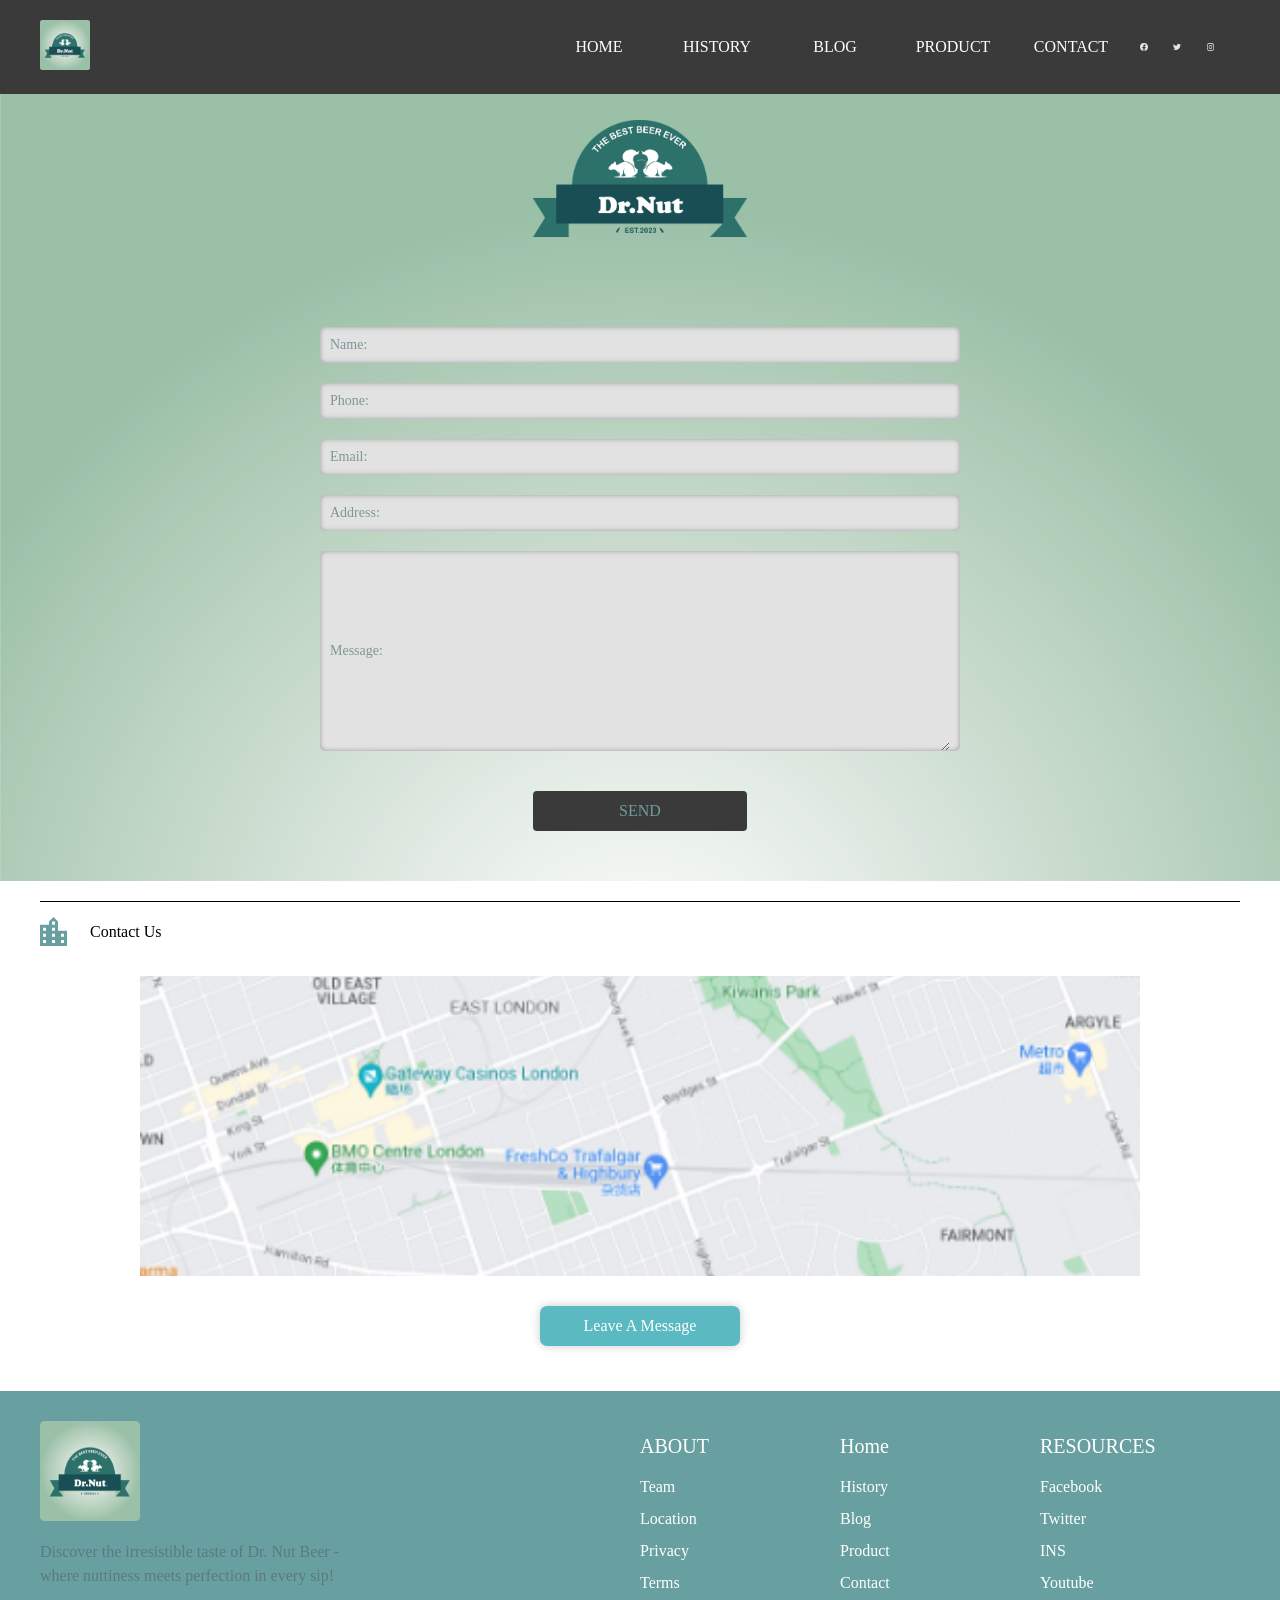
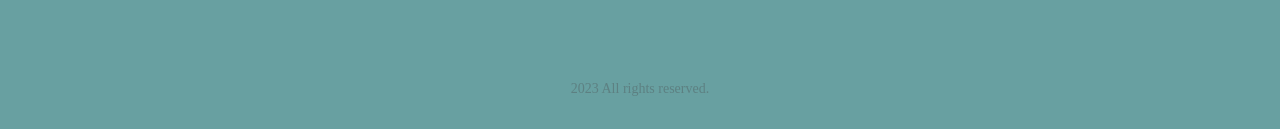
<file: contact.html>
<!DOCTYPE html>
<html lang="en">
<head>
    <meta charset="UTF-8">
    <meta name="viewport" content="initial-scale=1.0, width=device-width">
    <title>Contact</title>
    <link rel="stylesheet" href="css/normalize.css">
    <link href="css/grid.css" rel="stylesheet">
    <link rel="stylesheet" href="css/common.css">
    <link rel="stylesheet" href="css/contact.css">
</head>
<body>
    <!-- header -->
    <header class="full-width-grid-con mobile-container">
        <div class="header-wrapper col-start-2 col-end-3">
            <div class="l-col-start-1 l-col-end-3 xl-col-start-1 xl-col-end-3 m-col-start-1 m-col-end-3">
                <img class="header-logo" src="./img/logo.png" alt="" onclick="locationHome()">
            </div>
            <ul class="header-menu l-col-start-6 l-col-end-12 xl-col-start-6 xl-col-end-12 m-hide">
                <li><a href="./index.html">HOME</a></li>
                <li><a href="./404.html">HISTORY</a></li>
                <li><a href="./404.html">BLOG</a></li>
                <li><a href="./product.html">PRODUCT</a></li>
                <li><a href="./contact.html">CONTACT</a></li>
            </ul>
            <div class="header-icon l-col-start-12 l-col-end-13 xl-col-start-12 xl-col-end-13 m-hide">
                <img src="./img/Icon-facebook.svg" alt="">
                <img src="./img/Icon-twitter.svg" alt="">
                <img src="./img/Icon-instagram.svg" alt="">
            </div>
            <div class="header-icon header-ext m-col-start-11 m-col-end-13 l-hide xl-hide">
                <img class="header-icon-ext" src="./img/header-menu.svg" alt="" onclick="openLayer()">
            </div>
        </div>
        <div class="header-menu-ext m-col-start-1 m-col-end-13" onclick="closeLayer()">
            <div class="header-menu-ext-name">MENU</div>
            <ul class="header-menu-ext-item">
                <li><a href="./index.html">HOME</a></li>
                <li><a href="./404.html">HISTORY</a></li>
                <li><a href="./404.html">BLOG</a></li>
                <li><a href="./product.html">PRODUCT</a></li>
                <li><a href="./contact.html">CONTACT</a></li>
            </ul>
            <div class="header-menu-ext-name">Social Media</div>
            <ul class="header-menu-ext-item">
                <li>
                    <img class="header-menu-ext-item-icon" src="./img/Icon-facebook.svg" alt="">
                    <div>FaceBook</div>
                </li>
                <li>
                    <img class="header-menu-ext-item-icon" src="./img/Icon-twitter.svg" alt="">
                    <div>Twitter</div>
                </li>
                <li>
                    <img class="header-menu-ext-item-icon" src="./img/Icon-instagram.svg" alt="">
                    <div>Instagram</div>
                </li>
            </ul>
        </div>
    </header>

    <!-- top -->
    <div class="bg-container">
        <div class="top-container">
            <img class="top-image l-col-start-6 l-col-end-8 xl-col-start-6 xl-col-end-8 m-col-start-5 m-col-end-9" src="./img/logo-small.png" alt="">
        </div>
    
        <!-- main -->
        <main class="contact-container">
            <div class="contact-form l-col-start-4 l-col-end-10 m-col-start-2 m-col-end-12">
                <div class="contact-line">
                    <div class="contact-name l-col-start-1 l-col-end-2 m-col-start-1 m-col-end-3">Name:</div>
                    <input class="contact-input l-col-start-2 l-col-end-13 m-col-start-3 m-col-end-13" type="text">
                </div>
                <div class="contact-line">
                    <div class="contact-name l-col-start-1 l-col-end-2 m-col-start-1 m-col-end-3">Phone:</div>
                    <input class="contact-input l-col-start-2 l-col-end-13 m-col-start-3 m-col-end-13" type="text">
                </div>
                <div class="contact-line">
                    <div class="contact-name l-col-start-1 l-col-end-2 m-col-start-1 m-col-end-3">Email:</div>
                    <input class="contact-input l-col-start-2 l-col-end-13 m-col-start-3 m-col-end-13" type="text">
                </div>
                <div class="contact-line">
                    <div class="contact-name l-col-start-1 l-col-end-2 m-col-start-1 m-col-end-3">Address:</div>
                    <input class="contact-input l-col-start-2 l-col-end-13 m-col-start-3 m-col-end-13" type="text">
                </div>
                <div class="contact-line">
                    <div class="contact-name l-col-start-1 l-col-end-2 m-col-start-1 m-col-end-3">Message:</div>
                    <textarea class="contact-textarea l-col-start-2 l-col-end-13 m-col-start-3 m-col-end-13"></textarea>
                </div>
            </div>
            <button class="contact-button l-col-start-6 l-col-end-8 m-col-start-4 m-col-end-10" onclick="locationResult()">SEND</button>
        </main>
    </div>

    <!-- title -->
    <div class="full-width-grid-con mobile-container">
        <div class="title-wrapper col-start-2 col-end-3">
            <img src="./img/Icon-material-location-city.svg" alt="">
            <div class="title-text">Contact Us</div>
        </div>
    </div>
    <!-- contact -->
    <div class="full-width-grid-con mobile-container">
        <div class="contact-wrapper col-start-2 col-end-3">
            <div class="contact-map l-col-start-2 l-col-end-12 xl-col-start-2 xl-col-end-12 m-col-start-1 m-col-end-13"></div>
            <button class="common-button l-col-start-6 l-col-end-8 xl-col-start-6 xl-col-end-8 m-col-start-4 m-col-end-10" onclick="locationMesage()">Leave A Message</button>
        </div>
    </div>

    <!-- footer -->
    <footer class="full-width-grid-con footer-container">
        <div class="footer-wrapper col-start-2 col-end-3 mobile-container">
            <div class="footer-item-1 l-col-start-1 l-col-end-4 xl-col-start-1 xl-col-end-4 m-col-start-1 m-col-end-13">
                <img class="footer-left-logo" src="./img/logo.png" alt="" onclick="locationHome()">
                <div class="footer-left-content">
                    Discover the irresistible taste of Dr. Nut Beer - where nuttiness meets perfection in every sip!
                </div>
            </div>
            <div class="footer-item-2 l-col-start-7 xl-col-end-9 l-col-start-7 xl-col-end-9 m-col-start-1 m-col-end-7">
                <div class="footer-right-title"><a href="./404.html">ABOUT</a></div>
                <div class="footer-right-text"><a href="./404.html">Team</a></div>
                <div class="footer-right-text"><a href="./404.html">Location</a></div>
                <div class="footer-right-text"><a href="./404.html">Privacy</a></div>
                <div class="footer-right-text"><a href="./404.html">Terms</a></div>
            </div>
            <div class="footer-item-3 l-col-start-9 l-col-end-11 xl-col-start-9 xl-col-end-11 m-col-start-7 m-col-end-13">
                <div class="footer-right-title"><a href="./index.html">Home</a></div>
                <div class="footer-right-text"><a href="./404.html">History</a></div>
                <div class="footer-right-text"><a href="./404.html">Blog</a></div>
                <div class="footer-right-text"><a href="./product.html">Product</a></div>
                <div class="footer-right-text"><a href="./contact.html">Contact</a></div>
            </div>
            <div class="footer-item-4 l-col-start-11 l-col-end-13 xl-col-start-11 xl-col-end-13 m-col-start-1 m-col-end-7">
                <div class="footer-right-title"><a href="./404.html">RESOURCES</a></div>
                <div class="footer-right-text"><a href="./404.html">Facebook</a></div>
                <div class="footer-right-text"><a href="./404.html">Twitter</a></div>
                <div class="footer-right-text"><a href="./404.html">INS</a></div>
                <div class="footer-right-text"><a href="./404.html">Youtube</a></div>
            </div>
            <div class="footer-corp l-col-start-1 l-col-end-13 xl-col-start-1 xl-col-end-13 m-col-start-1 m-col-end-13">2023 All rights reserved.</div>
        </div>
    </footer>
    <script src="js/common.js"></script>
</body>
</html>
</file>
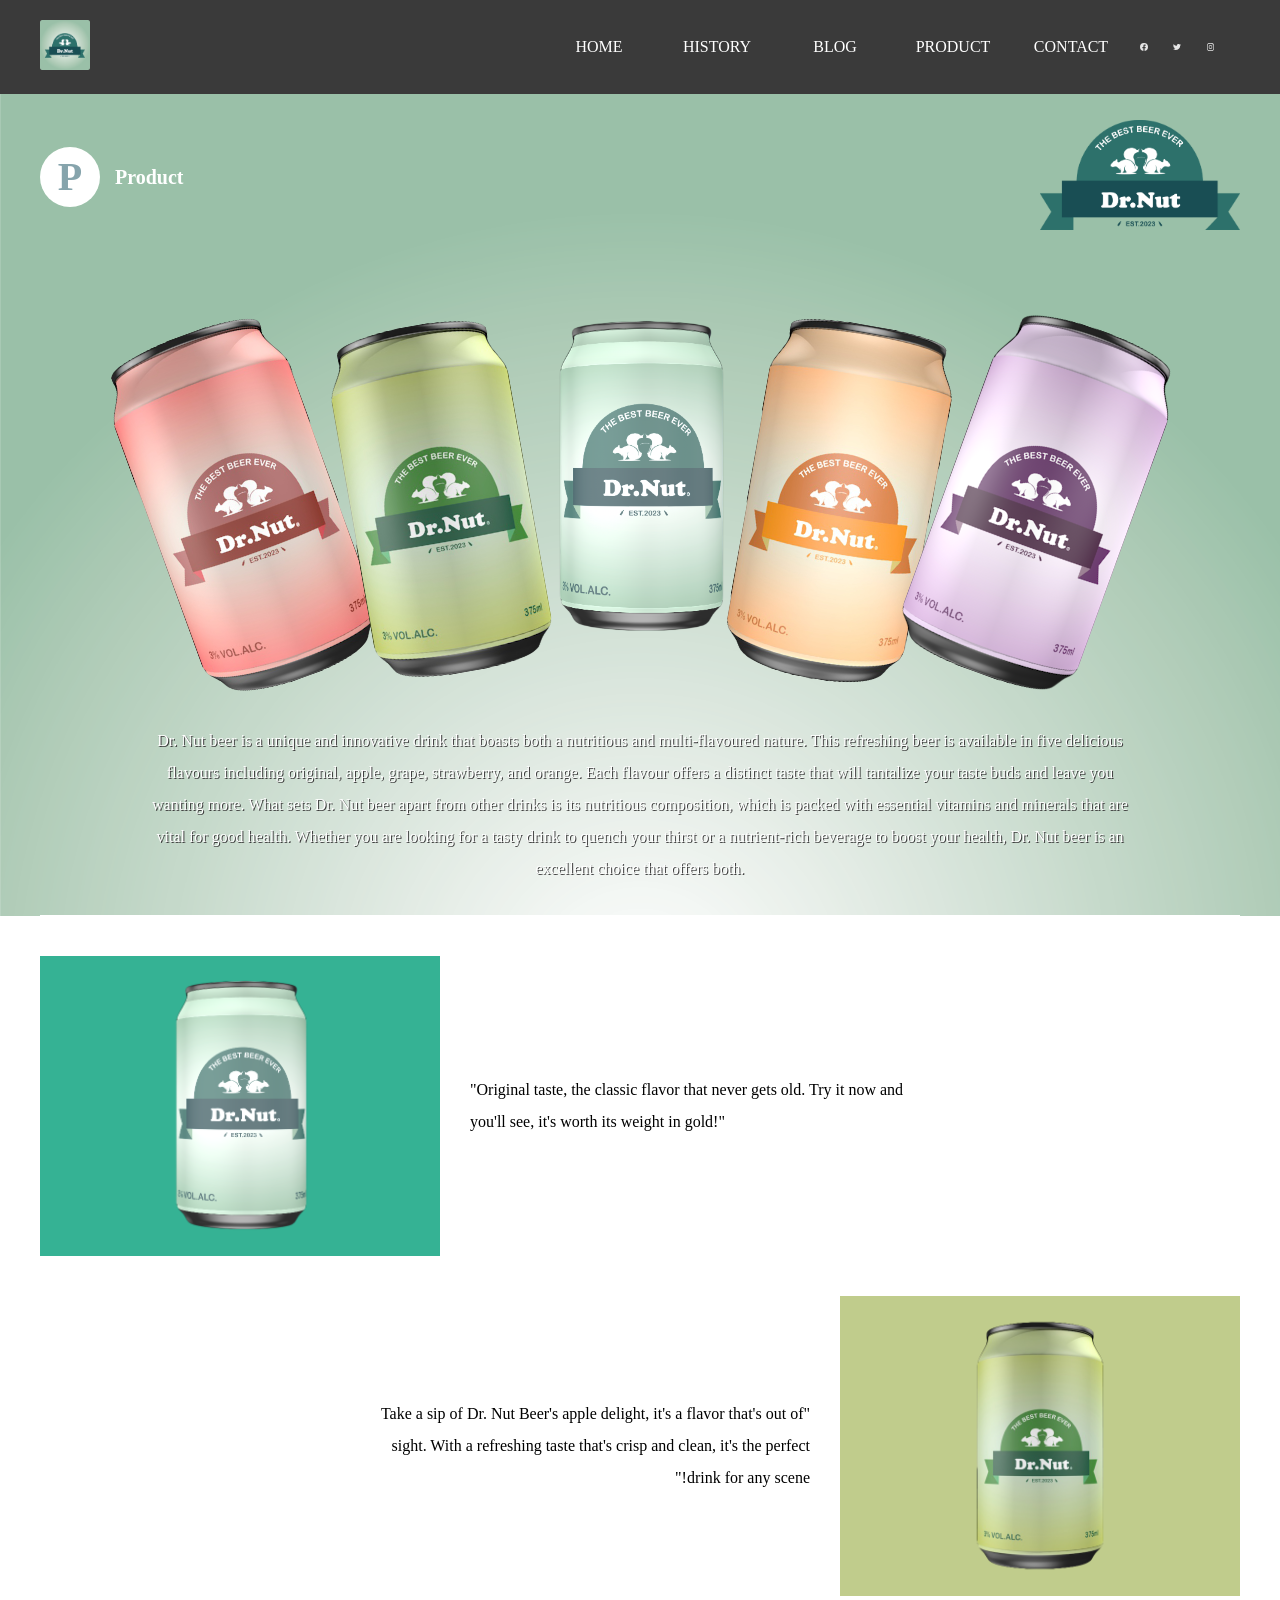
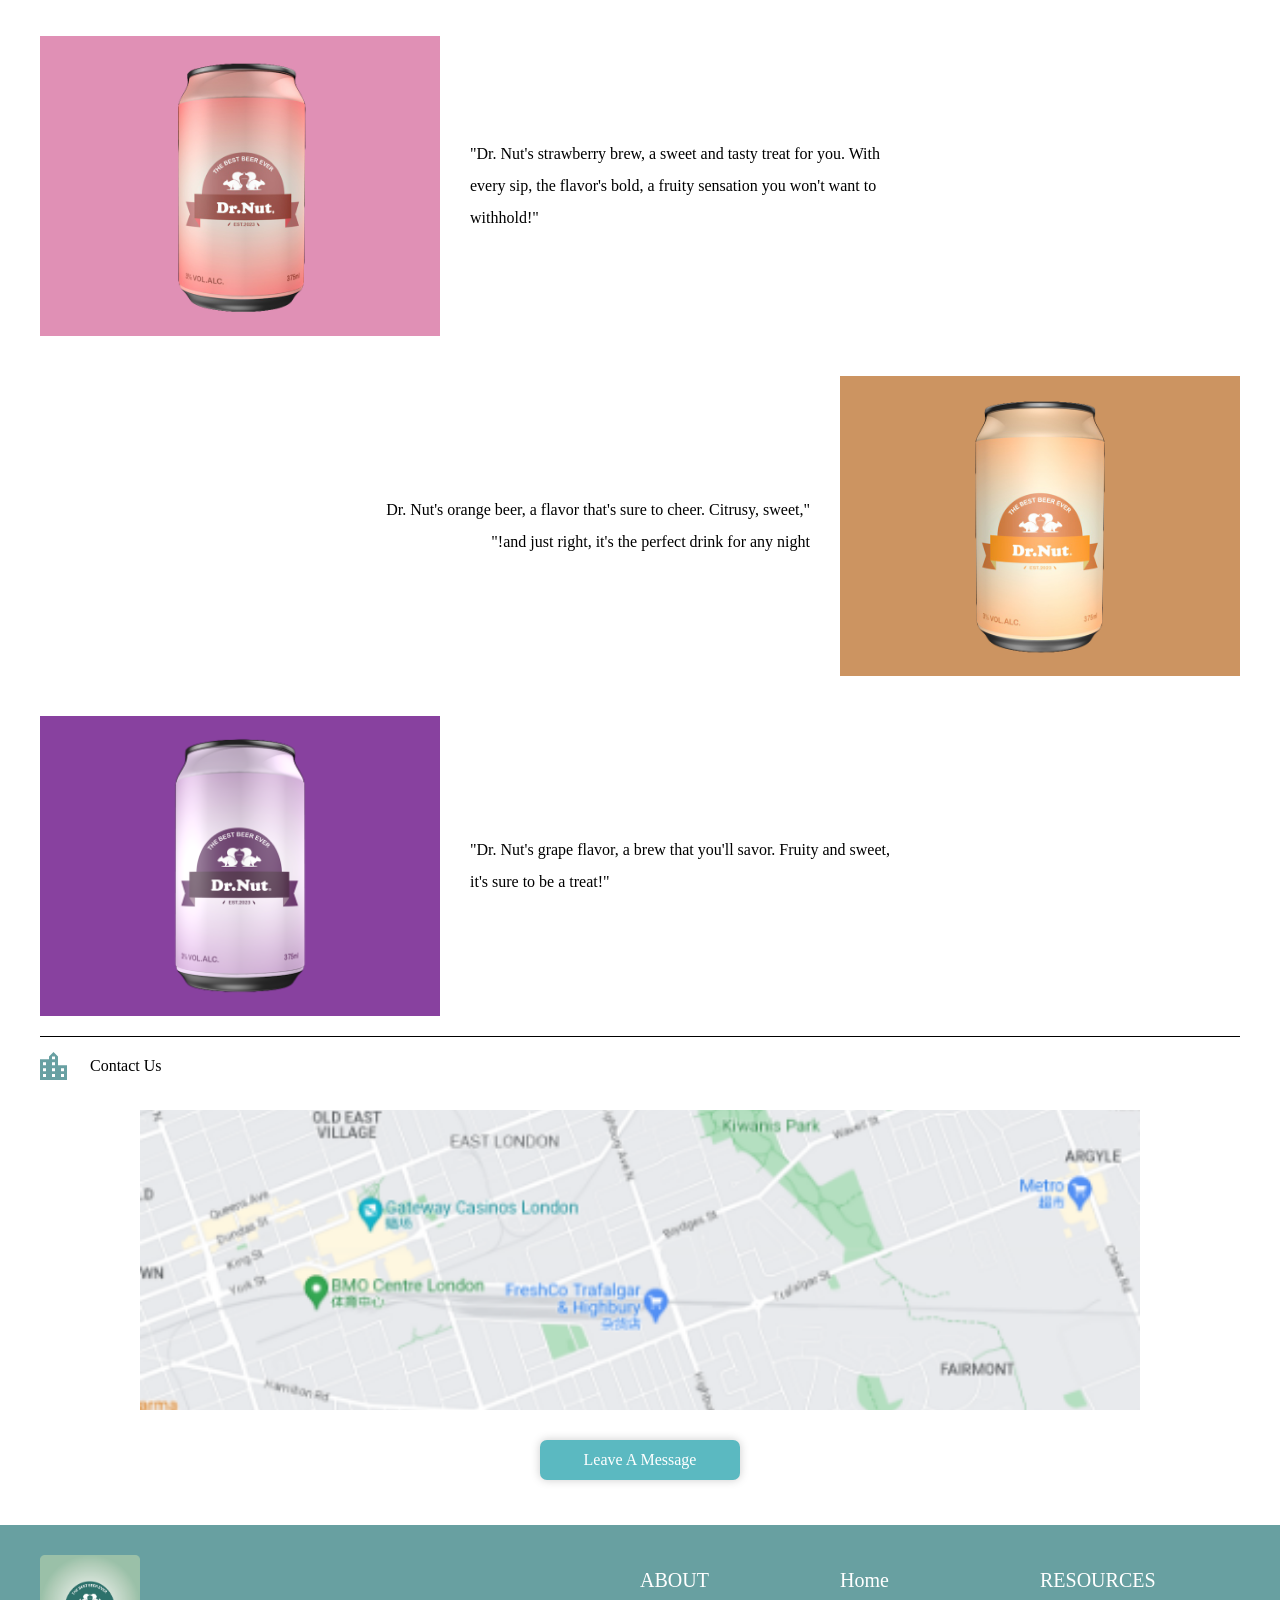
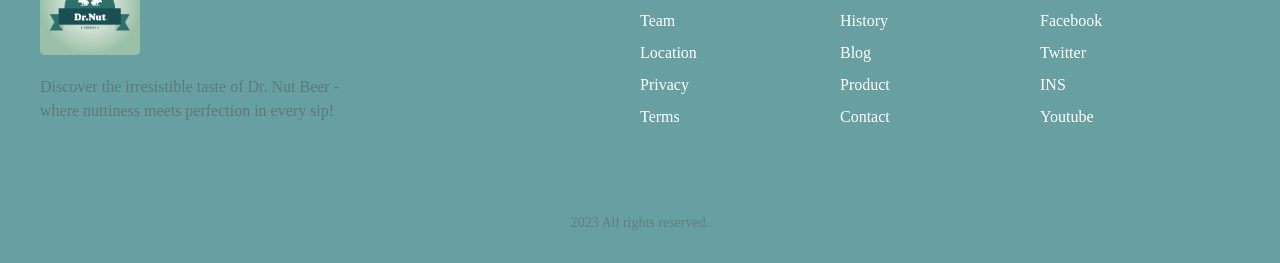
<file: product.html>
<!DOCTYPE html>
<html lang="en">
<head>
    <meta charset="UTF-8">
    <meta name="viewport" content="initial-scale=1.0, width=device-width">
    <title>product page</title>
    <link rel="stylesheet" href="css/normalize.css">
    <link href="css/grid.css" rel="stylesheet">
    <link rel="stylesheet" href="css/common.css">
    <link rel="stylesheet" href="css/product.css">
    
</head>
<body>
    <!-- header -->
    <header class="full-width-grid-con mobile-container">
        <div class="header-wrapper col-start-2 col-end-3">
            <div class="l-col-start-1 l-col-end-3 xl-col-start-1 xl-col-end-3 m-col-start-1 m-col-end-3">
                <img class="header-logo" src="./img/logo.png" alt="" onclick="locationHome()">
            </div>
            <ul class="header-menu l-col-start-6 l-col-end-12 xl-col-start-6 xl-col-end-12 m-hide">
                <li><a href="./index.html">HOME</a></li>
                <li><a href="./404.html">HISTORY</a></li>
                <li><a href="./404.html">BLOG</a></li>
                <li><a href="./product.html">PRODUCT</a></li>
                <li><a href="./contact.html">CONTACT</a></li>
            </ul>
            <div class="header-icon l-col-start-12 l-col-end-13 xl-col-start-12 xl-col-end-13 m-hide">
                <img src="./img/Icon-facebook.svg" alt="">
                <img src="./img/Icon-twitter.svg" alt="">
                <img src="./img/Icon-instagram.svg" alt="">
            </div>
            <div class="header-icon header-ext m-col-start-11 m-col-end-13 l-hide xl-hide">
                <img class="header-icon-ext" src="./img/header-menu.svg" alt="" onclick="openLayer()">
            </div>
        </div>
        <div class="header-menu-ext m-col-start-1 m-col-end-13" onclick="closeLayer()">
            <div class="header-menu-ext-name">MENU</div>
            <ul class="header-menu-ext-item">
                <li><a href="./index.html">HOME</a></li>
                <li><a href="./404.html">HISTORY</a></li>
                <li><a href="./404.html">BLOG</a></li>
                <li><a href="./product.html">PRODUCT</a></li>
                <li><a href="./contact.html">CONTACT</a></li>
            </ul>
            <div class="header-menu-ext-name">Social Media</div>
            <ul class="header-menu-ext-item">
                <li>
                    <img class="header-menu-ext-item-icon" src="./img/Icon-facebook.svg" alt="">
                    <div>FaceBook</div>
                </li>
                <li>
                    <img class="header-menu-ext-item-icon" src="./img/Icon-twitter.svg" alt="">
                    <div>Twitter</div>
                </li>
                <li>
                    <img class="header-menu-ext-item-icon" src="./img/Icon-instagram.svg" alt="">
                    <div>Instagram</div>
                </li>
            </ul>
        </div>
    </header>
    
    <!-- main -->
    <main class="full-width-grid-con bg-container mobile-container">
        <div class="main-top col-start-2 col-end-3">
            <div class="main-top-left l-col-start-1 l-col-end-3 xl-col-start-1 xl-col-end-3 m-col-start-1 m-col-end-6">
                <div class="main-top-left-1">P</div>
                <div class="main-top-left-2">Product</div>
            </div>
            <div></div>
            <div class="main-top-right l-col-start-11 l-col-end-13 xl-col-start-11 xl-col-end-13 m-col-start-10 m-col-end-13">
                <img class="main-top-right-image" src="./img/logo-small.png" alt="">
            </div>
        </div>
        <div class="banner-wrapper col-start-2 col-end-3">
            <img class="banner-image banner-image-1 l-col-start-2 l-col-end-4 xl-col-start-2 xl-col-end-4 m-col-start-2 m-col-end-4" src="./img/product3.png" alt="">
            <img class="banner-image banner-image-2 l-col-start-4 l-col-end-6 xl-col-start-4 xl-col-end-6 m-col-start-4 m-col-end-6" src="./img/product2.png" alt="">
            <img class="banner-image banner-image-3 l-col-start-6 l-col-end-8 xl-col-start-6 xl-col-end-8 m-col-start-6 m-col-end-8" src="./img/product1.png" alt="">
            <img class="banner-image banner-image-4 l-col-start-8 l-col-end-10 xl-col-start-8 xl-col-end-10 m-col-start-8 m-col-end-10" src="./img/product4.png" alt="">
            <img class="banner-image banner-image-5 l-col-start-10 l-col-end-12 xl-col-start-10 xl-col-end-12 m-col-start-10 m-col-end-12" src="./img/product5.png" alt="">
            <div class="banner-text l-col-start-2 l-col-end-12 x-col-start-2 x-col-end-12 m-col-start-2 m-col-end-12">
                Dr. Nut beer is a unique and innovative drink that boasts both a nutritious 
                and multi-flavoured nature. This refreshing beer is available in five delicious
                flavours including original, apple, grape, strawberry, and orange. Each flavour 
                offers a distinct taste that will tantalize your taste buds and leave you wanting
                more. What sets Dr. Nut beer apart from other drinks is its nutritious 
                composition, which is packed with essential vitamins and minerals that are vital
                for good health. Whether you are looking for a tasty drink to quench your thirst
                or a nutrient-rich beverage to boost your health, Dr. Nut beer is an excellent
                choice that offers both.
            </div>
        </div>
    </main>
    <main class="full-width-grid-con mobile-container">
        <div class="product-wrapper col-start-2 col-end-3">
            <div class="product-item product-item-left">
                <div class="product-image product-image-1 l-col-start-1 l-col-end-5 xl-col-start-1 xl-col-end-5 m-col-start-1 m-col-end-10"></div>
                <div class="product-text l-col-start-5 l-col-end-10 xl-col-start-5 xl-col-end-10 m-col-start-1 m-col-end-10">
                    "Original taste, the classic flavor that never gets old. Try it now and you'll see, it's worth its weight in gold!"
                </div>
            </div>
            <div class="product-item product-item-right">
                <div class="product-image product-image-2 l-col-start-1 l-col-end-5 xl-col-start-1 xl-col-end-5 m-col-start-4 m-col-end-13"></div>
                <div class="product-text l-col-start-5 l-col-end-10 xl-col-start-5 xl-col-end-10 m-col-start-4 m-col-end-13">
                    "Take a sip of Dr. Nut Beer's apple delight, it's a flavor that's out of sight. With a refreshing taste that's crisp and clean, it's the perfect drink for any scene!"
                </div>
            </div>
            <div class="product-item product-item-left">
                <div class="product-image product-image-3 l-col-start-1 l-col-end-5 xl-col-start-1 xl-col-end-5 m-col-start-1 m-col-end-10"></div>
                <div class="product-text l-col-start-5 l-col-end-10 xl-col-start-5 xl-col-end-10 m-col-start-1 m-col-end-10">
                    "Dr. Nut's strawberry brew, a sweet and tasty treat for you. With every sip, the flavor's bold, a fruity sensation you won't want to withhold!"
                </div>
            </div>
            <div class="product-item product-item-right">
                <div class="product-image product-image-4 l-col-start-1 l-col-end-5 xl-col-start-1 xl-col-end-5 m-col-start-4 m-col-end-13"></div>
                <div class="product-text l-col-start-5 l-col-end-10 xl-col-start-5 xl-col-end-10 m-col-start-4 m-col-end-13">
                    "Dr. Nut's orange beer, a flavor that's sure to cheer. Citrusy, sweet, and just right, it's the perfect drink for any night!"
                </div>
            </div>
            <div class="product-item product-item-left">
                <div class="product-image product-image-5 l-col-start-1 l-col-end-5 xl-col-start-1 xl-col-end-5 m-col-start-1 m-col-end-10"></div>
                <div class="product-text l-col-start-5 l-col-end-10 xl-col-start-5 xl-col-end-10 m-col-start-1 m-col-end-10">
                    "Dr. Nut's grape flavor, a brew that you'll savor. Fruity and sweet, it's sure to be a treat!"
                </div>
            </div>
        </div>
    </main>

    <!-- title -->
    <div class="full-width-grid-con mobile-container">
        <div class="title-wrapper col-start-2 col-end-3">
            <img src="./img/Icon-material-location-city.svg" alt="">
            <div class="title-text">Contact Us</div>
        </div>
    </div>
    <!-- contact -->
    <div class="full-width-grid-con mobile-container">
        <div class="contact-wrapper col-start-2 col-end-3">
            <div class="contact-map l-col-start-2 l-col-end-12 xl-col-start-2 xl-col-end-12 m-col-start-1 m-col-end-13"></div>
            <button class="common-button l-col-start-6 l-col-end-8 xl-col-start-6 xl-col-end-8 m-col-start-4 m-col-end-10" onclick="locationMesage()">Leave A Message</button>
        </div>
    </div>

    <!-- footer -->
    <footer class="full-width-grid-con footer-container">
        <div class="footer-wrapper col-start-2 col-end-3 mobile-container">
            <div class="footer-item-1 l-col-start-1 l-col-end-4 xl-col-start-1 xl-col-end-4 m-col-start-1 m-col-end-13">
                <img class="footer-left-logo" src="./img/logo.png" alt="" onclick="locationHome()">
                <div class="footer-left-content">
                    Discover the irresistible taste of Dr. Nut Beer - where nuttiness meets perfection in every sip!
                </div>
            </div>
            <div class="footer-item-2 l-col-start-7 xl-col-end-9 l-col-start-7 xl-col-end-9 m-col-start-1 m-col-end-7">
                <div class="footer-right-title"><a href="./404.html">ABOUT</a></div>
                <div class="footer-right-text"><a href="./404.html">Team</a></div>
                <div class="footer-right-text"><a href="./404.html">Location</a></div>
                <div class="footer-right-text"><a href="./404.html">Privacy</a></div>
                <div class="footer-right-text"><a href="./404.html">Terms</a></div>
            </div>
            <div class="footer-item-3 l-col-start-9 l-col-end-11 xl-col-start-9 xl-col-end-11 m-col-start-7 m-col-end-13">
                <div class="footer-right-title"><a href="./index.html">Home</a></div>
                <div class="footer-right-text"><a href="./404.html">History</a></div>
                <div class="footer-right-text"><a href="./404.html">Blog</a></div>
                <div class="footer-right-text"><a href="./product.html">Product</a></div>
                <div class="footer-right-text"><a href="./contact.html">Contact</a></div>
            </div>
            <div class="footer-item-4 l-col-start-11 l-col-end-13 xl-col-start-11 xl-col-end-13 m-col-start-1 m-col-end-7">
                <div class="footer-right-title"><a href="./404.html">RESOURCES</a></div>
                <div class="footer-right-text"><a href="./404.html">Facebook</a></div>
                <div class="footer-right-text"><a href="./404.html">Twitter</a></div>
                <div class="footer-right-text"><a href="./404.html">INS</a></div>
                <div class="footer-right-text"><a href="./404.html">Youtube</a></div>
            </div>
            <div class="footer-corp l-col-start-1 l-col-end-13 xl-col-start-1 xl-col-end-13 m-col-start-1 m-col-end-13">2023 All rights reserved.</div>
        </div>
    </footer>
    <script src="js/common.js"></script>
</body>
</html>
</file>
<file: css/common.css>
body
{
    padding-top: 90px;
}

/* header */

ul
{
    list-style: none;
    margin-block-start: 0em;
    margin-block-end: 0em;
    padding-inline-start: 0px;
}

header
{
    width: 100%;
    background-color: #3a3a3a; 
    padding: 20px 0px;
    color: #FFFFFF;
    position: fixed;
    top: 0px;
    left: 0px;
    width: 100%;
    z-index: 10;
}

header a
{
    color: #FFFFFF;
    text-decoration: none;
}

header a:hover {  color:#45ac81; transition: 0.3s ease-in-out;}

.header-wrapper
{
    width: 100%;
    display: grid;
    grid-template-columns: repeat(12, 1fr);
    align-items: center;
}

.header-logo
{
    width: 50px;
    height: 50px;
    cursor: pointer;
}

.header-menu
{
    display: grid;
    grid-template-columns: repeat(5, 1fr);
    margin-right: 10px;
}

.header-menu li
{
    text-align: center;
}

.header-icon
{
    display: grid;
    grid-template-columns: repeat(3, 1fr);
    align-items: center;
}

/* bg */

.bg-container
{
    background-image: url(../img/background.png);
    background-position: top;
    background-size: cover;
    background-repeat: no-repeat;
    margin-bottom: 20px;
}

/* top */

.top-container
{
    display: grid;
    grid-template-columns: repeat(12, 1fr);
    margin-bottom: 20px;
    padding: 30px 0px;
}

.top-content
{
    padding-bottom: 30px;
}

.top-text-bold
{
    color: #fff;
    font-size: 24px;
    line-height: 1.5em;
    padding: 0.5em 0em;
    text-align: center;
    text-shadow: #3a3a3a 1px 1px;
}

.top-text-normal
{
    color: #fff;
    font-size: 16px;
    line-height: 1.5em;
    padding: 0.5em 0em;
    text-align: center;
    text-shadow: #3a3a3a 1px 1px;
}

.top-image
{
    margin-bottom: 20px;
}

.top-image:hover { transform: scale(1.3); transition: 0.3s ease-in-out;}

/* title */

.title-wrapper
{
    border-top: 1px solid #000000;
    padding: 15px 0px;
    width: 100%;
    display: grid;
    grid-template-columns: minmax(30px, 50px) 11fr;
    align-items: center;
}

.wrapper-wrapper img
{
    width: 30px;
    height: 30px;
}

/* button */

.common-button
{
    width: 200px;
    height: 40px;
    border-radius: 7px;
    background-color: #5bb9c1;
    color: #FFFFFF;
    box-shadow: 0px 0px 10px #CCCCCC;
    border: none;
    display: block;
    margin: 0px auto;
    cursor: pointer;
}

.common-button:hover { box-shadow: 3px 3px #8e8e8e; transition: 0.3s ease-in-out;}

/* contact */

.contact-wrapper
{
    display: grid;
    grid-template-columns: repeat(12, 1fr);
    padding: 15px 0px;
    margin-bottom: 30px;
}

.contact-map
{
    height: 300px;
    background-image: url(../img//map.png);
    background-size: cover;
    background-repeat: no-repeat;
    background-position: center;
    margin-bottom: 30px;
}

/* footer */

.footer-container
{
    background-color: #68a0a1;
    color: #FFFFFF;
    padding-top: 30px;
}

.footer-container a
{
    color: #FFFFFF;
    text-decoration: none;
}

.footer-wrapper
{
    width: 100%;
    display: grid;
    grid-template-columns: repeat(12, 1fr);
}

.footer-left-logo
{
    width: 100px;
    height: 100px;
    margin-bottom: 15px;
    cursor: pointer;
}

.footer-left-content
{
    line-height: 1.5em;
    color: #5b7a7c;
}

.footer-right-title
{
    font-size: 20px;
    line-height: 2.5em;
}

.footer-right-text
{
    font-size: 16px;
    line-height: 2em;
}

.footer-corp
{
    padding-top: 50px;
    line-height: 80px;
    text-align: center;
    font-size: 14px;
    color: #5d8082;
}

.header-menu-ext
{
    display: none;
}

@media screen and (max-width: 768px) { 
    .m-hide
    {
        display: none !important;
    }

    .mobile-container
    {
        padding-left: 12px;
        padding-right: 12px;
    }

    .header-ext
    {
        display: flex;
        flex-direction: row-reverse;
    }

    .header-icon-ext
    {
        width: 40px;
        height: 40px;
    }

    .header-menu-ext
    {
        padding-top: 20px;
    }

    .header-menu-ext-name
    {
        line-height: 40px;
        font-size: 14px;
    }

    .header-menu-ext-item > li
    {
        line-height: 40px;
        padding-left: 1em;
        font-size: 14px;
        display: flex;
        align-items: center;
    }
    
    .header-menu-ext-item-icon
    {
        width: 14px;
        height: 14px;
        margin-right: 12px;
    }
}

@media screen and (min-width: 768px) and (max-width: 1200px) { 
    .l-hide
    {
        display: none !important;
    }
}

@media screen and (min-width: 1200px) { 
    .xl-hide
    {
        display: none !important;
    }
}
</file>
<file: css/contact.css>
.contact-container
{
    display: grid;
    grid-template-columns: repeat(12, 1fr);
    padding-bottom: 50px;
}

.contact-form
{
    margin-bottom: 20px;
}

.contact-line
{
    padding: 0px 10px;
    display: grid;
    grid-template-columns: repeat(12, 1fr);
    align-items: center;
    margin: 20px 0px;
    background-color: #e2e2e2;
    border-radius: 5px;
    box-shadow: inset 0px 0px 5px #999999;
}

.contact-name
{
    font-size: 14px;
    color: #7e9696;
}

.contact-input
{
    height: 36px;
    background: transparent;
    border: none;
    outline: none;
}

.contact-textarea
{
    height: 200px;
    background: transparent;
    border: none;
    outline: none;
}

.contact-button
{
    background: #3a3a3a;
    color: #6f9d9d;
    height: 40px;
    border: none;
    border-radius: 4px;
    cursor: pointer;
}

.contact-button:hover { 
    background-color: #187b7b; 
    transition: 0.3s ease-in-out;
    color: #fff;
}
</file>
<file: css/product.css>
.main-top
{
    width: 100%;
    display: grid;
    grid-template-columns: repeat(12, 1fr);
    padding: 30px 0px;
    align-items: center;
}

.main-top-left
{
    display: flex;
}

.main-top-left-1
{
    width: 60px;
    height: 60px;
    border-radius: 30px;
    background-color: #FFFFFF;
    font-size: 40px;
    text-align: center;
    line-height: 60px;
    font-weight: bold;
    color: #86a4ac;
    margin-right: 15px;
}

.main-top-left-2
{
    height: 60px;
    border-radius: 25px;
    color: #FFFFFF;
    font-size: 20px;
    text-align: center;
    line-height: 60px;
    font-weight: bold;
}

.banner-wrapper
{
    display: grid;
    grid-template-columns: repeat(12, 1fr);
    width: 100%;
    padding-top: 50px;
    border-bottom: 1px solid #FFFFFF;
}

.banner-image-1
{
    transform: rotate(-20deg);
}

.banner-image-2
{
    transform: rotate(-10deg);
}

.banner-image-4
{
    transform: rotate(10deg);
}

.banner-image-5
{
    transform: rotate(20deg);
}

.banner-image-1:hover
{
    transform: rotate(-20deg) scale(1.3);
    transition: 0.5s ease-in-out;
}

.banner-image-2:hover
{
    transform: rotate(-10deg) scale(1.3);
    transition: 0.5s ease-in-out;
}

.banner-image-3:hover
{
    transform: scale(1.3);
    transition: 0.5s ease-in-out;
}

.banner-image-4:hover
{
    transform: rotate(10deg) scale(1.3);
    transition: 0.5s ease-in-out;
}

.banner-image-5:hover
{
    transform: rotate(20deg) scale(1.3);
    transition: 0.5s ease-in-out;
}

.banner-text
{
    padding: 30px 0px;
    margin: 0px auto;
    width: 100%;
    color: #FFFFFF;
    font-size: 16px;
    line-height: 2em;
    text-align: center;
    text-shadow: 1px 1px #3d3d3d;
}

.product-item
{
    width: 100%;
    display: grid;
    grid-template-columns: repeat(12, 1fr);
    padding: 20px 0px;
    align-items: center;
}

.product-item > .product-image
{
    padding: 20px 0px;
    height: 300px;
    background-repeat: no-repeat;
    background-size: contain;
    background-position: center;
    background-origin: content-box;
}

.product-item > .product-text
{
    font-size: 16px;
    line-height: 2em;
    margin: 20px 30px;
}

.product-item-right > .product-text
{
    text-align: right;
}

.product-image-1
{
    background-color: #35b294;
    background-image: url(../img/product1.png);
}

.product-image-2
{
    background-color: #c0cc8c;
    background-image: url(../img/product2.png);
}

.product-image-3
{
    background-color: #e090b5;
    background-image: url(../img/product3.png);
}

.product-image-4
{
    background-color: #cc9461;
    background-image: url(../img/product4.png);
}

.product-image-5
{
    background-color: #88419f;
    background-image: url(../img/product5.png);
}

.product-image:hover { box-shadow: 5px 5px #3d3d3d; transition: 0.5s ease-in-out;}

@media screen and (min-width: 1200px) { 
    .product-item-right
    {
        direction: rtl;
    }
}
</file>
<file: css/grid.css>
/* Tailwind and Bootstrap use px for media queries, with foundation using em
for this library we will stick with pixels */

/* ---General rules - scales images, videos to size of container--- */
img, embed, object, video, picture {
    max-width: 100%; 
  }
  
  /* ---Change the way the box model works, tells the browser to account for any border and padding in the values you specify for an element's width and height.--- */
  
  html {
    box-sizing: border-box; 
  }
  
  *, *::before, *::after {
    box-sizing: inherit; 
  }
  
  /* ---Mini CSS reset--- */
  
  body, p, h1, h2, h3, h4, h5 {
     margin: 0px; 
     padding: 0px;
  }
  
  /* ---Utility Classes--- */
  
  .hidden {
     display: none;
  }
  
  .box {
     /* background-color: powderblue; */
     color: rgb(27, 27, 27);
     border-radius: 5px;
     padding: 5px;
     text-align: center;
     margin-top: 15px;
     margin-bottom:10px;
   }
  
  /* ---Mobile Library Grid Styles--- */
  
  /* Note if you are using a grid size of 1920, you need to change the value of 1200px to 1920px on line 50 and 57 */
  
  .full-width-grid-con {
     /* set this container as a grid, with 3 columns
     the other grid will sit in the middle column, this allows for overlapping content */
     display: grid; 
      grid-template-columns: 1fr minmax(0, 1200px) 1fr;  
  }
  
   .grid-con { 
     display: grid;
     grid-template-columns: repeat(4, minmax(0, 1fr));
     grid-column-gap: 30px;
     max-width: 1200px;
     margin: 0 auto;
     padding-left: 15px;
     padding-right: 15px;
  }
  
  /* A keyword indicating that the property contributes nothing to the grid item's placement, indicating auto-placement, an automatic span, or a default span of 1. */
  .col-auto {grid-column: auto;}
  .col-span-1	{grid-column: span 1 / span 1;}
  .col-span-2	{grid-column: span 2 / span 2;}
  .col-span-3	{grid-column: span 3 / span 3;}
  .col-span-4	{grid-column: span 4 / span 4;}
  .col-span-full {grid-column: 1 / -1;}
  
  .col-start-1	{grid-column-start: 1;}
  .col-start-2	{grid-column-start: 2;}
  .col-start-3	{grid-column-start: 3;}
  .col-start-4	{grid-column-start: 4;}
  .col-start-auto {grid-column-start: auto;}
  
  .col-end-1	{grid-column-end: 1;}
  .col-end-2	{grid-column-end: 2;}
  .col-end-3	{grid-column-end: 3;}
  .col-end-4	{grid-column-end: 4;}
  .col-end-5	{grid-column-end: 5;}
  .col-end-auto	{grid-column-end: auto;}
  
  /* ---Tablet Library Grid Styles--- */
  
  @media screen and (max-width: 768px) { 
     
     .grid-con { 
        display: grid; 
        grid-template-columns: repeat(12, minmax(0, 1fr));
        grid-column-gap: 20px;
        padding-left: 16px;
        padding-right: 16px;
     }
  
     .m-col-auto {grid-column: auto;}
     .m-col-span-1	{grid-column: span 1 / span 1;}
     .m-col-span-2	{grid-column: span 2 / span 2;}
     .m-col-span-3	{grid-column: span 3 / span 3;}
     .m-col-span-4	{grid-column: span 4 / span 4;}
     .m-col-span-5	{grid-column: span 5 / span 5;}
     .m-col-span-6	{grid-column: span 6 / span 6;}
     .m-col-span-7	{grid-column: span 7 / span 7;}
     .m-col-span-8	{grid-column: span 8 / span 8;}
     .m-col-span-9	{grid-column: span 9 / span 9;}
     .m-col-span-10 {grid-column: span 10 / span 10;}
     .m-col-span-11 {grid-column: span 11 / span 11;}
     .m-col-span-12 {grid-column: span 12 / span 12;}
     .m-col-span-full {grid-column: 1 / -1;}
  
     .m-col-start-1	{grid-column-start: 1;}
     .m-col-start-2	{grid-column-start: 2;}
     .m-col-start-3	{grid-column-start: 3;}
     .m-col-start-4	{grid-column-start: 4;}
     .m-col-start-5	{grid-column-start: 5;}
     .m-col-start-6	{grid-column-start: 6;}
     .m-col-start-7	{grid-column-start: 7;}
     .m-col-start-8	{grid-column-start: 8;}
     .m-col-start-9	{grid-column-start: 9;}
     .m-col-start-10	{grid-column-start: 10;}
     .m-col-start-11	{grid-column-start: 11;}
     .m-col-start-12	{grid-column-start: 12;}
     .m-col-start-13	{grid-column-start: 13;}
     .m-col-start-auto {grid-column-start: auto;}
  
     .m-col-end-1	{grid-column-end: 1;}
     .m-col-end-2	{grid-column-end: 2;}
     .m-col-end-3	{grid-column-end: 3;}
     .m-col-end-4	{grid-column-end: 4;}
     .m-col-end-5	{grid-column-end: 5;}
     .m-col-end-6	{grid-column-end: 6;}
     .m-col-end-7	{grid-column-end: 7;}
     .m-col-end-8	{grid-column-end: 8;}
     .m-col-end-9	{grid-column-end: 9;}
     .m-col-end-10	{grid-column-end: 10;}
     .m-col-end-11	{grid-column-end: 11;}
     .m-col-end-12	{grid-column-end: 12;}
     .m-col-end-13	{grid-column-end: 13;}
     .m-col-end-auto	{grid-column-end: auto;}
  
  }
  
  /* @media screen and (min-width: 768px) { 
     
     .grid-con { 
        display: grid; 
        grid-template-columns: repeat(12, minmax(0, 1fr));
        grid-column-gap: 20px;
        padding-left: 16px;
        padding-right: 16px;
     }
  
     .m-col-auto {grid-column: auto;}
     .m-col-span-1	{grid-column: span 1 / span 1;}
     .m-col-span-2	{grid-column: span 2 / span 2;}
     .m-col-span-3	{grid-column: span 3 / span 3;}
     .m-col-span-4	{grid-column: span 4 / span 4;}
     .m-col-span-5	{grid-column: span 5 / span 5;}
     .m-col-span-6	{grid-column: span 6 / span 6;}
     .m-col-span-7	{grid-column: span 7 / span 7;}
     .m-col-span-8	{grid-column: span 8 / span 8;}
     .m-col-span-9	{grid-column: span 9 / span 9;}
     .m-col-span-10 {grid-column: span 10 / span 10;}
     .m-col-span-11 {grid-column: span 11 / span 11;}
     .m-col-span-12 {grid-column: span 12 / span 12;}
     .m-col-span-full {grid-column: 1 / -1;}
  
     .m-col-start-1	{grid-column-start: 1;}
     .m-col-start-2	{grid-column-start: 2;}
     .m-col-start-3	{grid-column-start: 3;}
     .m-col-start-4	{grid-column-start: 4;}
     .m-col-start-5	{grid-column-start: 5;}
     .m-col-start-6	{grid-column-start: 6;}
     .m-col-start-7	{grid-column-start: 7;}
     .m-col-start-8	{grid-column-start: 8;}
     .m-col-start-9	{grid-column-start: 9;}
     .m-col-start-10	{grid-column-start: 10;}
     .m-col-start-11	{grid-column-start: 11;}
     .m-col-start-12	{grid-column-start: 12;}
     .m-col-start-13	{grid-column-start: 13;}
     .m-col-start-auto {grid-column-start: auto;}
  
     .m-col-end-1	{grid-column-end: 1;}
     .m-col-end-2	{grid-column-end: 2;}
     .m-col-end-3	{grid-column-end: 3;}
     .m-col-end-4	{grid-column-end: 4;}
     .m-col-end-5	{grid-column-end: 5;}
     .m-col-end-6	{grid-column-end: 6;}
     .m-col-end-7	{grid-column-end: 7;}
     .m-col-end-8	{grid-column-end: 8;}
     .m-col-end-9	{grid-column-end: 9;}
     .m-col-end-10	{grid-column-end: 10;}
     .m-col-end-11	{grid-column-end: 11;}
     .m-col-end-12	{grid-column-end: 12;}
     .m-col-end-13	{grid-column-end: 13;}
     .m-col-end-auto	{grid-column-end: auto;}
  
  } */
  
  /* ---Desktop Library Grid Styles--- */
  
  @media screen and (min-width: 768px) { 
  
     .grid-con { 
        display: grid; 
        grid-template-columns: repeat(12, minmax(0, 1fr));
        grid-column-gap: 30px;
        padding-left: 15px;
        padding-right: 15px;
     }
  
     .l-col-auto {grid-column: auto;}
     .l-col-span-1	{grid-column: span 1 / span 1;}
     .l-col-span-2	{grid-column: span 2 / span 2;}
     .l-col-span-3	{grid-column: span 3 / span 3;}
     .l-col-span-4	{grid-column: span 4 / span 4;}
     .l-col-span-5	{grid-column: span 5 / span 5;}
     .l-col-span-6	{grid-column: span 6 / span 6;}
     .l-col-span-7	{grid-column: span 7 / span 7;}
     .l-col-span-8	{grid-column: span 8 / span 8;}
     .l-col-span-9	{grid-column: span 9 / span 9;}
     .l-col-span-10 {grid-column: span 10 / span 10;}
     .l-col-span-11 {grid-column: span 11 / span 11;}
     .l-col-span-12 {grid-column: span 12 / span 12;}
     .l-col-span-full {grid-column: 1 / -1;}
  
     .l-col-start-1	{grid-column-start: 1;}
     .l-col-start-2	{grid-column-start: 2;}
     .l-col-start-3	{grid-column-start: 3;}
     .l-col-start-4	{grid-column-start: 4;}
     .l-col-start-5	{grid-column-start: 5;}
     .l-col-start-6	{grid-column-start: 6;}
     .l-col-start-7	{grid-column-start: 7;}
     .l-col-start-8	{grid-column-start: 8;}
     .l-col-start-9	{grid-column-start: 9;}
     .l-col-start-10	{grid-column-start: 10;}
     .l-col-start-11	{grid-column-start: 11;}
     .l-col-start-12	{grid-column-start: 12;}
     .l-col-start-13	{grid-column-start: 13;}
     .l-col-start-auto {grid-column-start: auto;}
  
     .l-col-end-1	{grid-column-end: 1;}
     .l-col-end-2	{grid-column-end: 2;}
     .l-col-end-3	{grid-column-end: 3;}
     .l-col-end-4	{grid-column-end: 4;}
     .l-col-end-5	{grid-column-end: 5;}
     .l-col-end-6	{grid-column-end: 6;}
     .l-col-end-7	{grid-column-end: 7;}
     .l-col-end-8	{grid-column-end: 8;}
     .l-col-end-9	{grid-column-end: 9;}
     .l-col-end-10	{grid-column-end: 10;}
     .l-col-end-11	{grid-column-end: 11;}
     .l-col-end-12	{grid-column-end: 12;}
     .l-col-end-13	{grid-column-end: 13;}
     .l-col-end-auto	{grid-column-end: auto;}
  }
  
  /* ---X-Large Desktop Library Grid Styles--- */
  
  @media screen and (min-width: 1200px) { 
  
     .grid-con { 
        display: grid; 
        grid-template-columns: repeat(12, minmax(0, 1fr));
        grid-column-gap: 34px;
        padding-left: 17px;
        padding-right: 17px;
     }
  
     .xl-col-auto {grid-column: auto;}
     .xl-col-span-1	{grid-column: span 1 / span 1;}
     .xl-col-span-2	{grid-column: span 2 / span 2;}
     .xl-col-span-3	{grid-column: span 3 / span 3;}
     .xl-col-span-4	{grid-column: span 4 / span 4;}
     .xl-col-span-5	{grid-column: span 5 / span 5;}
     .xl-col-span-6	{grid-column: span 6 / span 6;}
     .xl-col-span-7	{grid-column: span 7 / span 7;}
     .xl-col-span-8	{grid-column: span 8 / span 8;}
     .xl-col-span-9	{grid-column: span 9 / span 9;}
     .xl-col-span-10 {grid-column: span 10 / span 10;}
     .xl-col-span-11 {grid-column: span 11 / span 11;}
     .xl-col-span-12 {grid-column: span 12 / span 12;}
     .xl-col-span-full {grid-column: 1 / -1;}
  
     .xl-col-start-1	{grid-column-start: 1;}
     .xl-col-start-2	{grid-column-start: 2;}
     .xl-col-start-3	{grid-column-start: 3;}
     .xl-col-start-4	{grid-column-start: 4;}
     .xl-col-start-5	{grid-column-start: 5;}
     .xl-col-start-6	{grid-column-start: 6;}
     .xl-col-start-7	{grid-column-start: 7;}
     .xl-col-start-8	{grid-column-start: 8;}
     .xl-col-start-9	{grid-column-start: 9;}
     .xl-col-start-10	{grid-column-start: 10;}
     .xl-col-start-11	{grid-column-start: 11;}
     .xl-col-start-12	{grid-column-start: 12;}
     .xl-col-start-13	{grid-column-start: 13;}
     .xl-col-start-auto {grid-column-start: auto;}
  
     .xl-col-end-1	{grid-column-end: 1;}
     .xl-col-end-2	{grid-column-end: 2;}
     .xl-col-end-3	{grid-column-end: 3;}
     .xl-col-end-4	{grid-column-end: 4;}
     .xl-col-end-5	{grid-column-end: 5;}
     .xl-col-end-6	{grid-column-end: 6;}
     .xl-col-end-7	{grid-column-end: 7;}
     .xl-col-end-8	{grid-column-end: 8;}
     .xl-col-end-9	{grid-column-end: 9;}
     .xl-col-end-10	{grid-column-end: 10;}
     .xl-col-end-11	{grid-column-end: 11;}
     .xl-col-end-12	{grid-column-end: 12;}
     .xl-col-end-13	{grid-column-end: 13;}
     .xl-col-end-auto	{grid-column-end: auto;}
  }
</file>
